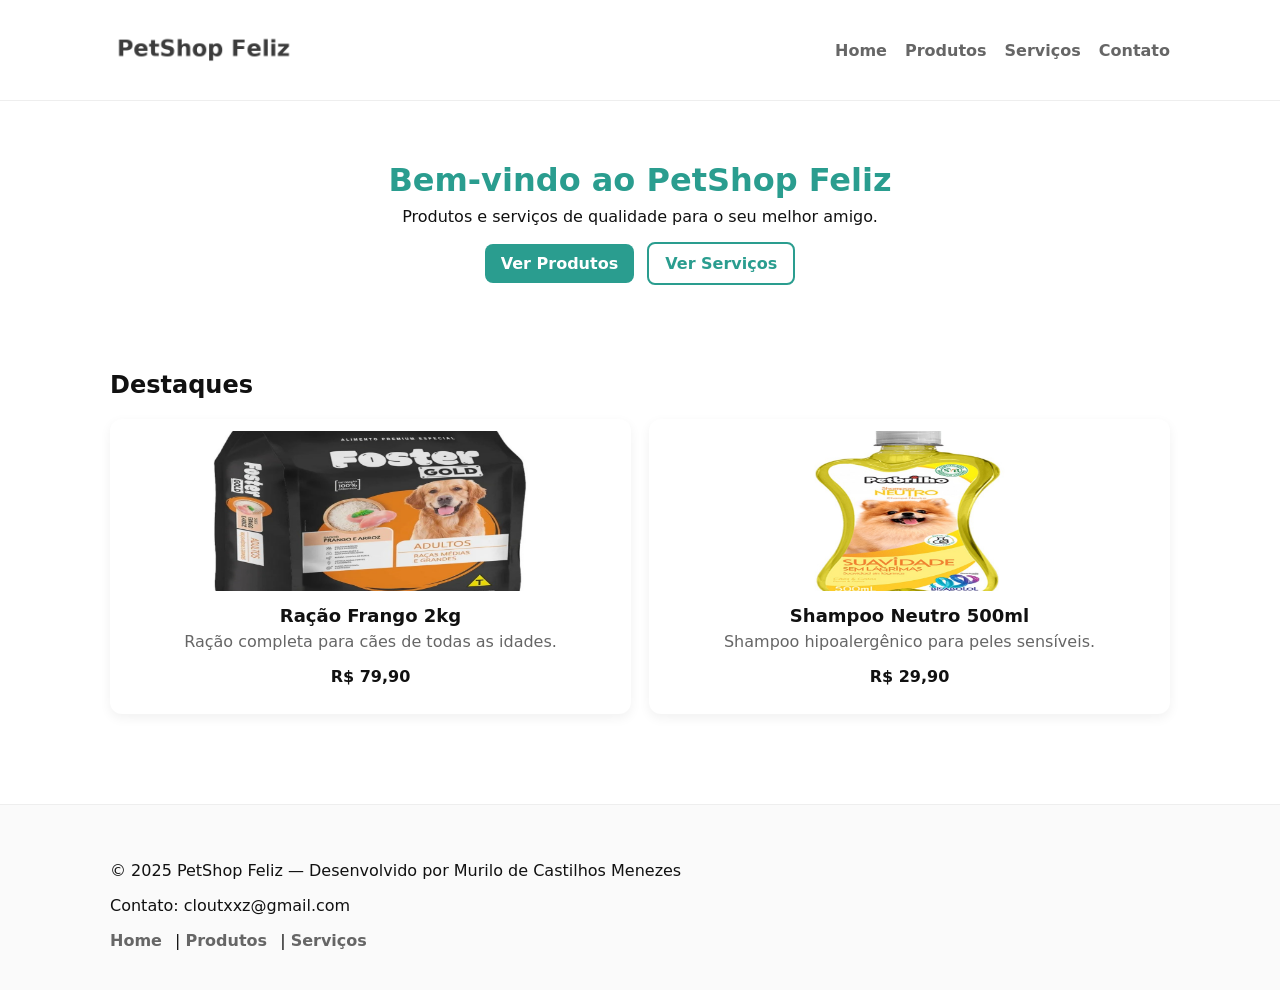
<file: index.html>
<!doctype html>
<html lang="pt-BR">
<head>
  <meta charset="utf-8" />
  <meta name="viewport" content="width=device-width,initial-scale=1" />
  <title>PetShop Feliz - Home</title>
  <link rel="stylesheet" href="css/styles.css" />
</head>
<body>
  <header class="site-header">
    <div class="container">
      <a href="index.html" class="logo"><img src="assets/logo.png" alt="PetShop Feliz - logo"></a>
      <nav>
        <ul>
          <li><a href="index.html">Home</a></li>
          <li><a href="produtos.html">Produtos</a></li>
          <li><a href="servicos.html">Serviços</a></li>
          <li><a href="contato.html">Contato</a></li>
        </ul>
      </nav>
    </div>
  </header>

  <main class="container">
    <section class="hero">
      <h1>Bem-vindo ao PetShop Feliz</h1>
      <p>Produtos e serviços de qualidade para o seu melhor amigo.</p>
      <p><a class="btn" href="produtos.html">Ver Produtos</a> <a class="btn secondary" href="servicos.html">Ver Serviços</a></p>
    </section>

    <section class="destaques">
      <h2>Destaques</h2>
      <div class="grid-produtos">
        <article class="produto-card">
          <img src="img/alimentacao1.jpg" alt="Ração Frango 2kg">
          <h3>Ração Frango 2kg</h3>
          <p class="descricao">Ração completa para cães de todas as idades.</p>
          <p class="preco">R$ 79,90</p>
        </article>
        <article class="produto-card">
          <img src="img/higiene1.jpg" alt="Shampoo Neutro 500ml">
          <h3>Shampoo Neutro 500ml</h3>
          <p class="descricao">Shampoo hipoalergênico para peles sensíveis.</p>
          <p class="preco">R$ 29,90</p>
        </article>
      </div>
    </section>
  </main>

  <footer class="site-footer">
    <div class="container">
      <p>© 2025 PetShop Feliz — Desenvolvido por Murilo de Castilhos Menezes</p>
      <p>Contato: cloutxxz@gmail.com</p>
      <nav class="footer-nav">
        <a href="index.html">Home</a> | <a href="produtos.html">Produtos</a> | <a href="servicos.html">Serviços</a>
      </nav>
    </div>
  </footer>
</body>
</html>
</file>
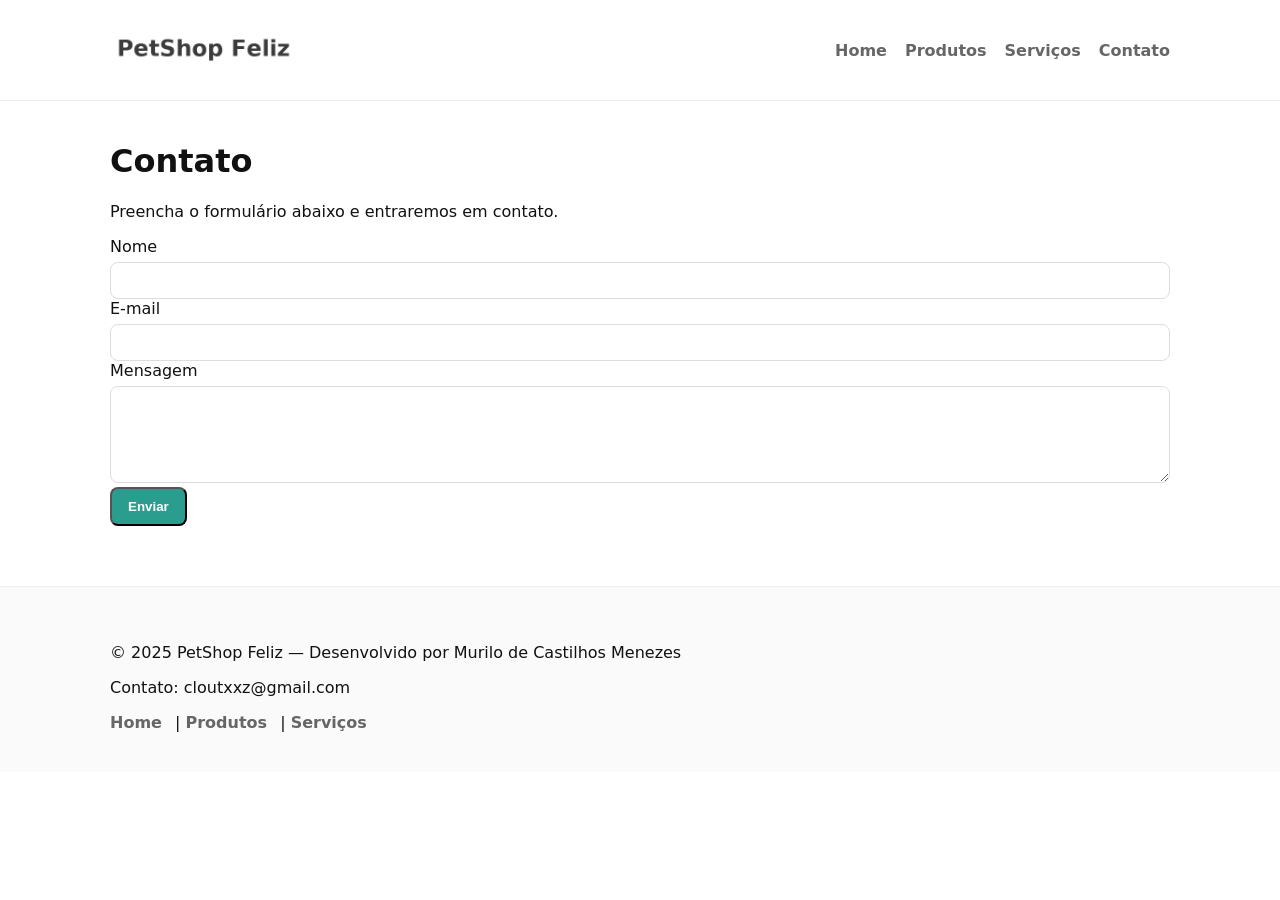
<file: contato.html>
<!doctype html>
<html lang="pt-BR">
<head>
  <meta charset="utf-8" />
  <meta name="viewport" content="width=device-width,initial-scale=1" />
  <title>PetShop Feliz - Contato</title>
  <link rel="stylesheet" href="css/styles.css" />
</head>
<body>
  <header class="site-header">
    <div class="container">
      <a href="index.html" class="logo"><img src="assets/logo.png" alt="PetShop Feliz - logo"></a>
      <nav>
        <ul>
          <li><a href="index.html">Home</a></li>
          <li><a href="produtos.html">Produtos</a></li>
          <li><a href="servicos.html">Serviços</a></li>
          <li><a href="contato.html">Contato</a></li>
        </ul>
      </nav>
    </div>
  </header>

  <main class="container">
    <h1>Contato</h1>
    <p>Preencha o formulário abaixo e entraremos em contato.</p>
    <form class="form-contato">
      <label>Nome<br/><input type="text" name="nome" required></label><br/>
      <label>E-mail<br/><input type="email" name="email" required></label><br/>
      <label>Mensagem<br/><textarea name="mensagem" rows="5" required></textarea></label><br/>
      <button class="btn" type="submit">Enviar</button>
    </form>
  </main>

  <footer class="site-footer">
    <div class="container">
      <p>© 2025 PetShop Feliz — Desenvolvido por Murilo de Castilhos Menezes</p>
      <p>Contato: cloutxxz@gmail.com</p>
      <nav class="footer-nav">
        <a href="index.html">Home</a> | <a href="produtos.html">Produtos</a> | <a href="servicos.html">Serviços</a>
      </nav>
    </div>
  </footer>
</body>
</html>
</file>
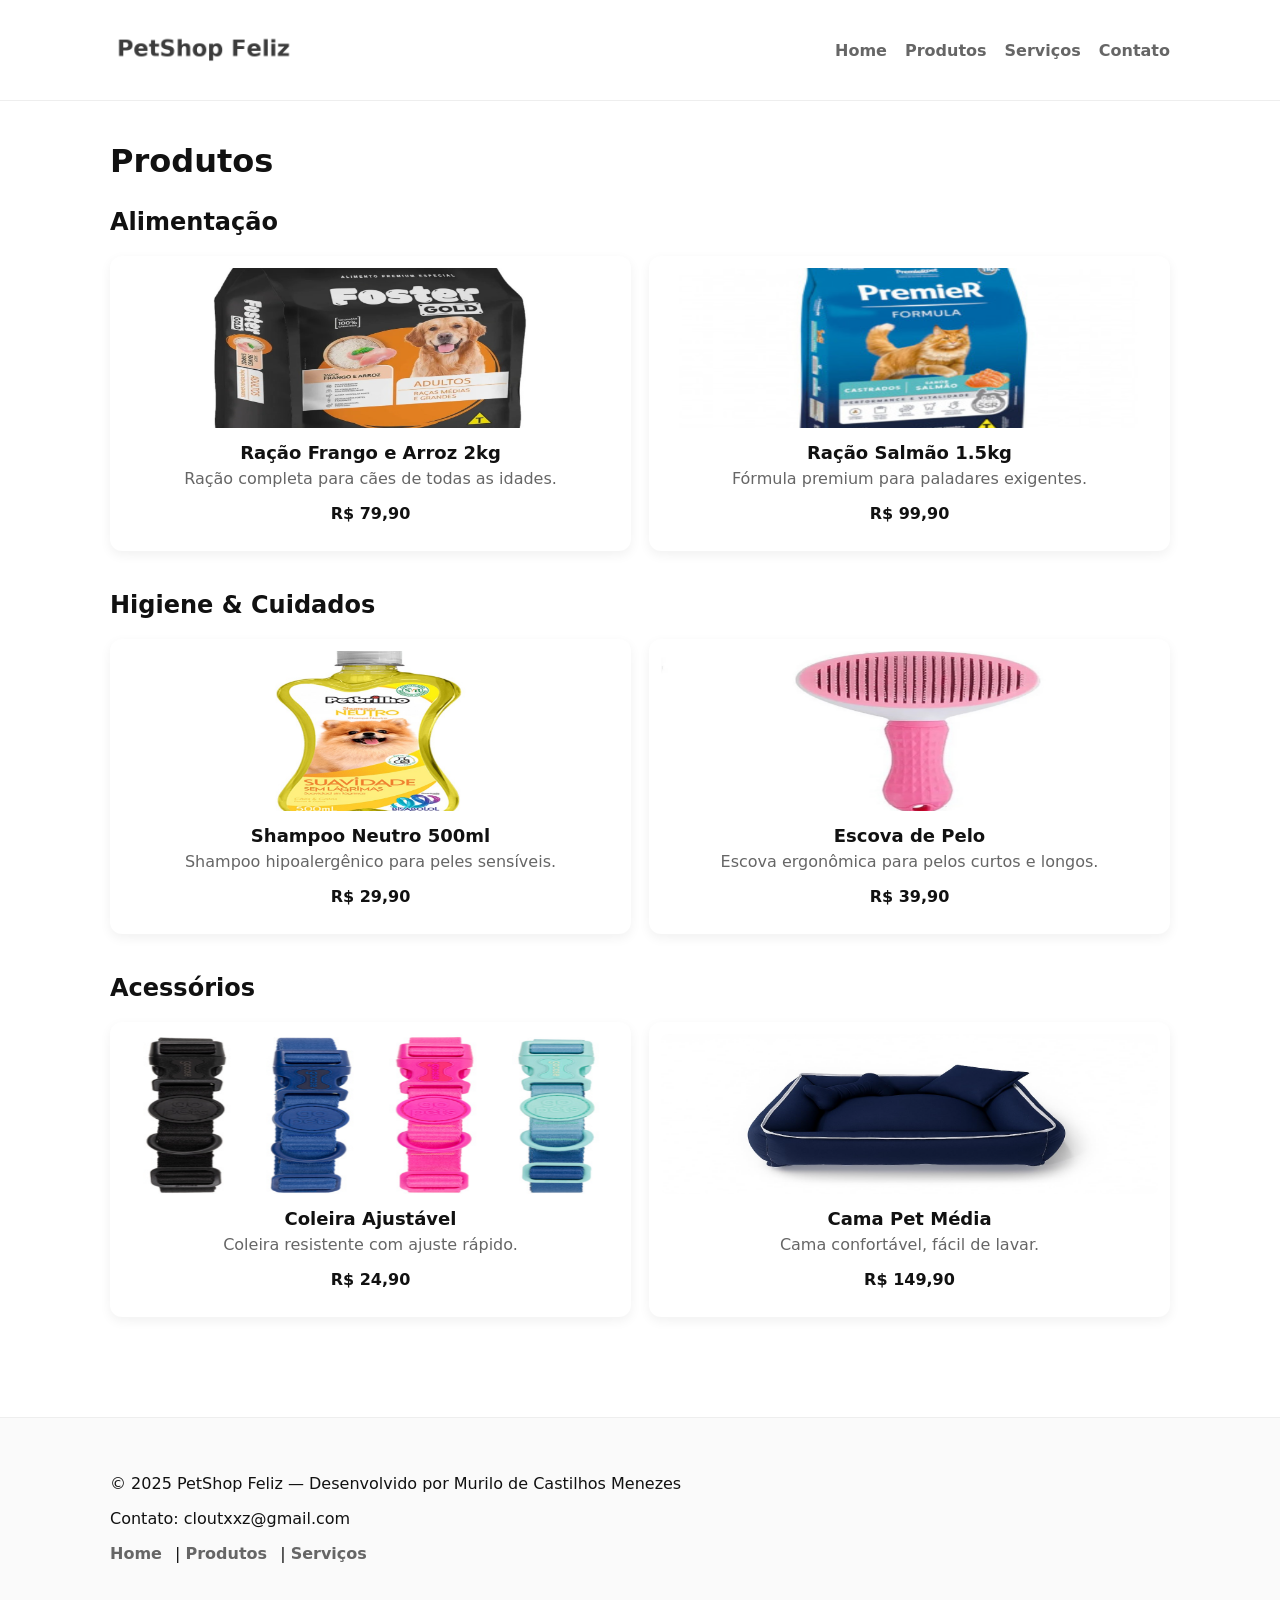
<file: produtos.html>
<!doctype html>
<html lang="pt-BR">
<head>
  <meta charset="utf-8" />
  <meta name="viewport" content="width=device-width,initial-scale=1" />
  <title>PetShop Feliz - Produtos</title>
  <link rel="stylesheet" href="css/styles.css" />
</head>
<body>
  <header class="site-header">
    <div class="container">
      <a href="index.html" class="logo"><img src="assets/logo.png" alt="PetShop Feliz - logo"></a>
      <nav>
        <ul>
          <li><a href="index.html">Home</a></li>
          <li><a href="produtos.html">Produtos</a></li>
          <li><a href="servicos.html">Serviços</a></li>
          <li><a href="contato.html">Contato</a></li>
        </ul>
      </nav>
    </div>
  </header>

  <main class="container">
    <h1>Produtos</h1>

    <section id="alimentacao" class="categoria">
      <h2>Alimentação</h2>
      <div class="grid-produtos">
        <article class="produto-card">
          <img src="img/alimentacao1.jpg" alt="Ração Frango 2kg">
          <h3>Ração Frango e Arroz 2kg</h3>
          <p class="descricao">Ração completa para cães de todas as idades.</p>
          <p class="preco">R$ 79,90</p>
        </article>
        <article class="produto-card">
          <img src="img/alimentacao2.jpg" alt="Ração Salmão 1.5kg">
          <h3>Ração Salmão 1.5kg</h3>
          <p class="descricao">Fórmula premium para paladares exigentes.</p>
          <p class="preco">R$ 99,90</p>
        </article>
      </div>
    </section>

    <section id="higiene" class="categoria">
      <h2>Higiene & Cuidados</h2>
      <div class="grid-produtos">
        <article class="produto-card">
          <img src="img/higiene1.jpg" alt="Shampoo Neutro 500ml">
          <h3>Shampoo Neutro 500ml</h3>
          <p class="descricao">Shampoo hipoalergênico para peles sensíveis.</p>
          <p class="preco">R$ 29,90</p>
        </article>
        <article class="produto-card">
          <img src="img/higiene2.jpg" alt="Escova de Pelo">
          <h3>Escova de Pelo</h3>
          <p class="descricao">Escova ergonômica para pelos curtos e longos.</p>
          <p class="preco">R$ 39,90</p>
        </article>
      </div>
    </section>

    <section id="acessorios" class="categoria">
      <h2>Acessórios</h2>
      <div class="grid-produtos">
        <article class="produto-card">
          <img src="img/acessorio1.jpg" alt="Coleira Ajustável">
          <h3>Coleira Ajustável</h3>
          <p class="descricao">Coleira resistente com ajuste rápido.</p>
          <p class="preco">R$ 24,90</p>
        </article>
        <article class="produto-card">
          <img src="img/acessorio2.jpg" alt="Cama Pet Média">
          <h3>Cama Pet Média</h3>
          <p class="descricao">Cama confortável, fácil de lavar.</p>
          <p class="preco">R$ 149,90</p>
        </article>
      </div>
    </section>
  </main>

  <footer class="site-footer">
    <div class="container">
      <p>© 2025 PetShop Feliz — Desenvolvido por Murilo de Castilhos Menezes</p>
      <p>Contato: cloutxxz@gmail.com</p>
      <nav class="footer-nav">
        <a href="index.html">Home</a> | <a href="produtos.html">Produtos</a> | <a href="servicos.html">Serviços</a>
      </nav>
    </div>
  </footer>
</body>
</html>
</file>
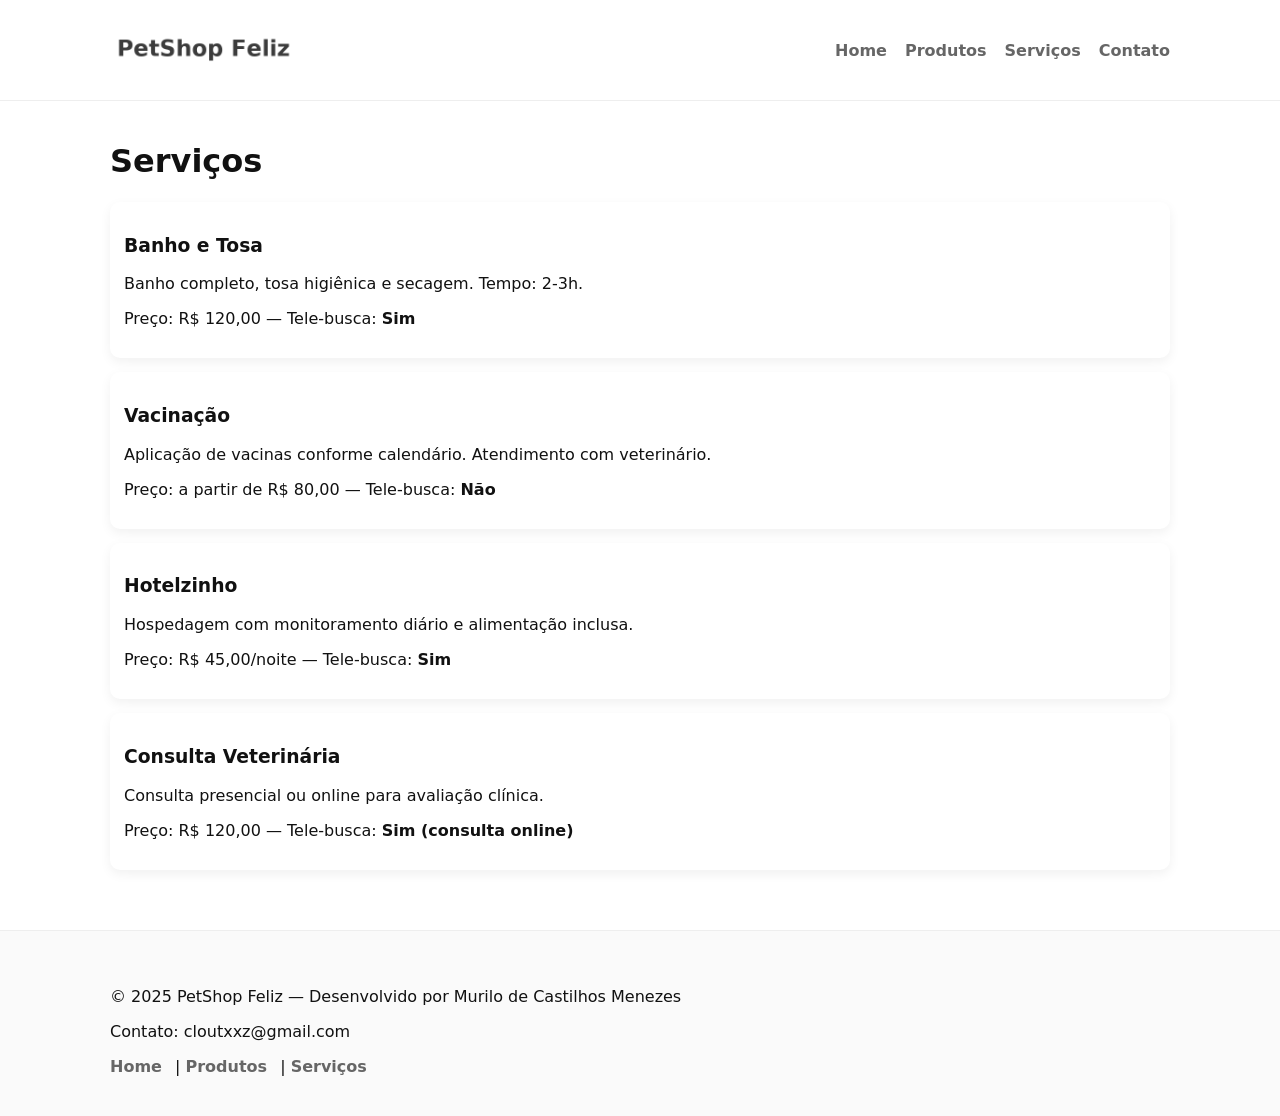
<file: servicos.html>
<!doctype html>
<html lang="pt-BR">
<head>
  <meta charset="utf-8" />
  <meta name="viewport" content="width=device-width,initial-scale=1" />
  <title>PetShop Feliz - Serviços</title>
  <link rel="stylesheet" href="css/styles.css" />
</head>
<body>
  <header class="site-header">
    <div class="container">
      <a href="index.html" class="logo"><img src="assets/logo.png" alt="PetShop Feliz - logo"></a>
      <nav>
        <ul>
          <li><a href="index.html">Home</a></li>
          <li><a href="produtos.html">Produtos</a></li>
          <li><a href="servicos.html">Serviços</a></li>
          <li><a href="contato.html">Contato</a></li>
        </ul>
      </nav>
    </div>
  </header>

  <main class="container">
    <h1>Serviços</h1>
    <ul class="lista-servicos">
      <li>
        <h3>Banho e Tosa</h3>
        <p>Banho completo, tosa higiênica e secagem. Tempo: 2-3h.</p>
        <p>Preço: R$ 120,00 — Tele-busca: <strong>Sim</strong></p>
      </li>
      <li>
        <h3>Vacinação</h3>
        <p>Aplicação de vacinas conforme calendário. Atendimento com veterinário.</p>
        <p>Preço: a partir de R$ 80,00 — Tele-busca: <strong>Não</strong></p>
      </li>
      <li>
        <h3>Hotelzinho</h3>
        <p>Hospedagem com monitoramento diário e alimentação inclusa.</p>
        <p>Preço: R$ 45,00/noite — Tele-busca: <strong>Sim</strong></p>
      </li>
      <li>
        <h3>Consulta Veterinária</h3>
        <p>Consulta presencial ou online para avaliação clínica.</p>
        <p>Preço: R$ 120,00 — Tele-busca: <strong>Sim (consulta online)</strong></p>
      </li>
    </ul>
  </main>

  <footer class="site-footer">
    <div class="container">
      <p>© 2025 PetShop Feliz — Desenvolvido por Murilo de Castilhos Menezes</p>
      <p>Contato: cloutxxz@gmail.com</p>
      <nav class="footer-nav">
        <a href="index.html">Home</a> | <a href="produtos.html">Produtos</a> | <a href="servicos.html">Serviços</a>
      </nav>
    </div>
  </footer>
</body>
</html>
</file>
<file: css/styles.css>
:root{
  --max-width:1100px;
  --brand:#2a9d8f;
  --muted:#666;
  --bg:#ffffff;
  --card-shadow: 0 4px 12px rgba(0,0,0,0.06);
}

*{box-sizing:border-box}
body{font-family:Inter, system-ui, -apple-system, 'Segoe UI', Roboto, 'Helvetica Neue', Arial; margin:0; background:var(--bg); color:#111;}
.container{max-width:var(--max-width); margin:0 auto; padding:20px;}
.site-header{background:#fff; border-bottom:1px solid #eee; position:sticky; top:0; z-index:10;}
.site-header .container{display:flex; align-items:center; justify-content:space-between;}
.logo img{height:56px;}
nav ul{display:flex; gap:18px; list-style:none; padding:0; margin:0;}
nav a{text-decoration:none; color:var(--muted); font-weight:600;}
.hero{padding:40px 0; text-align:center;}
.hero h1{margin:0 0 8px; font-size:32px; color:var(--brand);}
.hero p{margin:0 0 16px;}
.btn{display:inline-block; padding:10px 16px; border-radius:8px; background:var(--brand); color:#fff; text-decoration:none; font-weight:600;}
.btn.secondary{background:#fff; color:var(--brand); border:2px solid var(--brand); margin-left:8px;}
.destaques{margin:30px 0;}
.grid-produtos{display:grid; grid-template-columns:repeat(auto-fit,minmax(220px,1fr)); gap:18px;}
.produto-card{background:#fff; padding:12px; border-radius:12px; box-shadow:var(--card-shadow); text-align:center;}
.produto-card img{width:100%; height:160px; object-fit:cover; border-radius:8px;}
.produto-card h3{margin:10px 0 6px; font-size:18px;}
.descricao{color:var(--muted); margin:0 0 6px;}
.preco{font-weight:700; color:#111;}
.categoria{margin:28px 0 40px;}
.lista-servicos{list-style:none; padding:0; margin:0; display:grid; gap:14px;}
.lista-servicos li{background:#fff; padding:14px; border-radius:10px; box-shadow:var(--card-shadow);}
.site-footer{border-top:1px solid #eee; padding:20px 0; margin-top:40px; background:#fafafa;}
.footer-nav a{color:var(--muted); text-decoration:none; margin-right:8px;}
.form-contato input, .form-contato textarea{width:100%; padding:10px; border-radius:8px; border:1px solid #ddd; margin-top:6px;}
@media(max-width:600px){
  nav ul{display:none;}
  .logo img{height:46px;}
  .hero h1{font-size:22px;}
}
</file>
